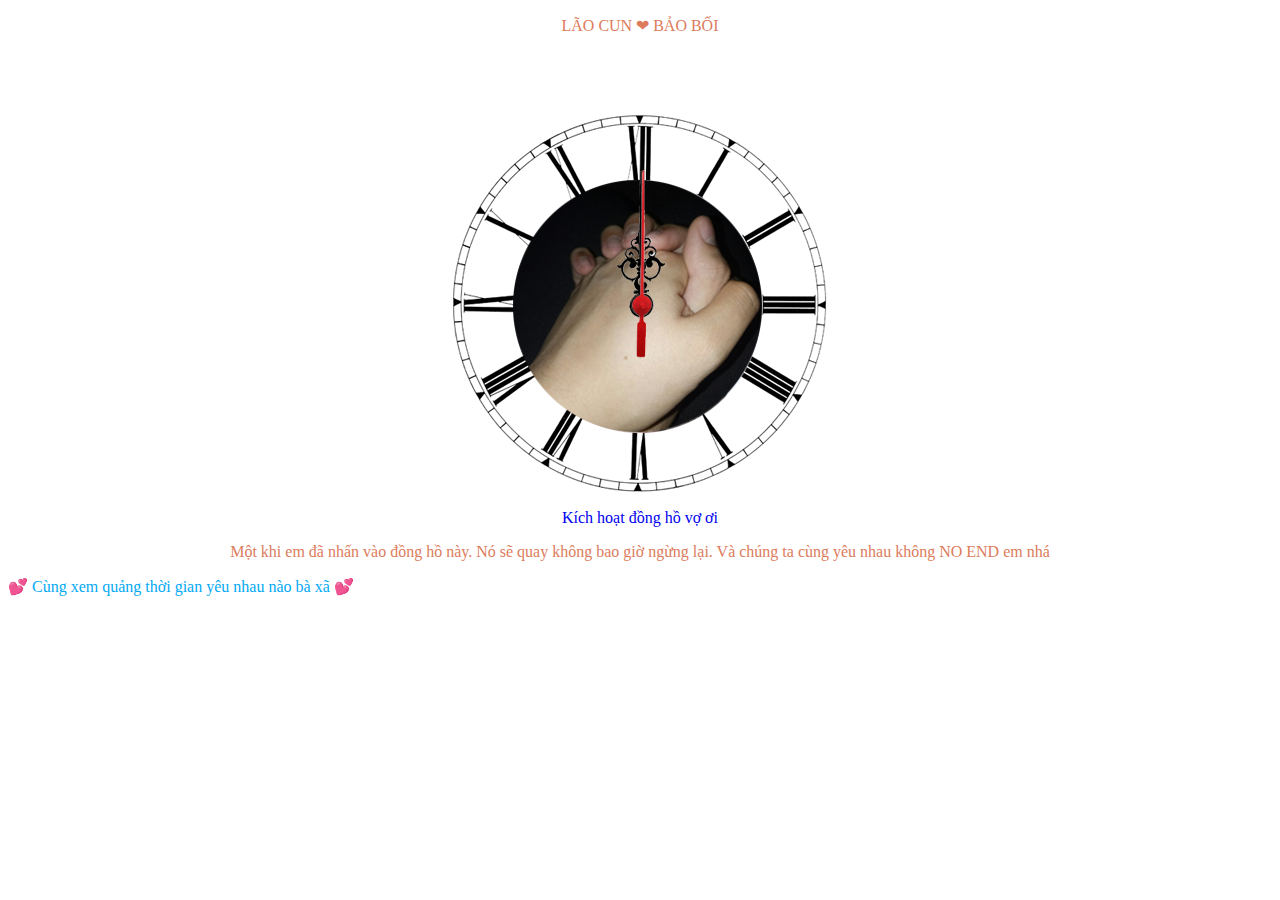
<file: index.html>
<!DOCTYPE html>
<html lang="en">

<head>
    <meta charset="UTF-8">
    <meta name="viewport" content="width=device-width, initial-scale=1.0">
    <meta http-equiv="X-UA-Compatible" content="ie=edge">
    <title>Đồng hồ tình yêu</title>
</head>

<body>
<style>
    #clock {
        position: relative;
        width: 378px;
        height: 378px;
        background-image: url('./images/clockFace.png');
        left: 50%;
        margin: 5em 0 0 -189px;
    }

    #clock div {
        position: absolute;
    }

    #clock div img {
        display: block;
        transform: rotate(0deg);
    }

    #clock img[src*='second'] {
        transition: transform 600000s linear;
    }

    #clock:target img[src*='second'] {
        transform: rotate(3600000deg);
    }

    #clock img[src*='minute'] {
        transition: transform 360000s linear;
    }

    #clock:target img[src*='minute'] {
        transform: rotate(36000deg);
    }
</style>
<p style="text-align: center; color: #dc7c5c;font-family: cursive">LÃO CUN ❤ BẢO BỐI</p>
<div id="clock">

    <div id="hour">
        <img src="./images/hourHand.png" />
    </div>

    <div id="minute">
        <img src="./images/minuteHand.png" />
    </div>

    <div id="second">
        <img src="./images/secondHand.png" />
    </div>
</div>
<p style="text-align: center;"><a style="text-decoration: none" href="#clock" onclick="startClock()">Kích hoạt đồng hồ vợ ơi</a></p>
<script>
    function startClock() {
        var angle = 360 / 60;
        var date = new Date();
        var hour = date.getHours();
        if (hour > 12) {
            hour = hour - 12;
        }
        var minute = date.getMinutes();
        var second = date.getSeconds();
        var hourAngle = (360 / 12) * hour + (360 / (12 * 60)) * minute;
        document.getElementById('minute').style.transform = 'rotate(' + angle * minute + 'deg)';
        document.getElementById('second').style.transform = 'rotate(' + angle * second + 'deg)';
        document.getElementById('hour').style.transform = 'rotate(' + hourAngle + 'deg)';
    }
</script>
<p style="text-align: center; color: #dc7c5c;font-family: cursive">Một khi em đã nhấn vào đồng hồ này. Nó sẽ quay không bao giờ ngừng lại. Và chúng ta cùng yêu nhau không NO END em nhá</p>
<a style="text-align: center; margin: auto; color: #03A9F4;font-family: cursive;text-decoration: none" href="trang%202/index.html">💕 Cùng xem quảng thời gian yêu nhau nào bà xã 💕</a>

</body>

</html>
</file>
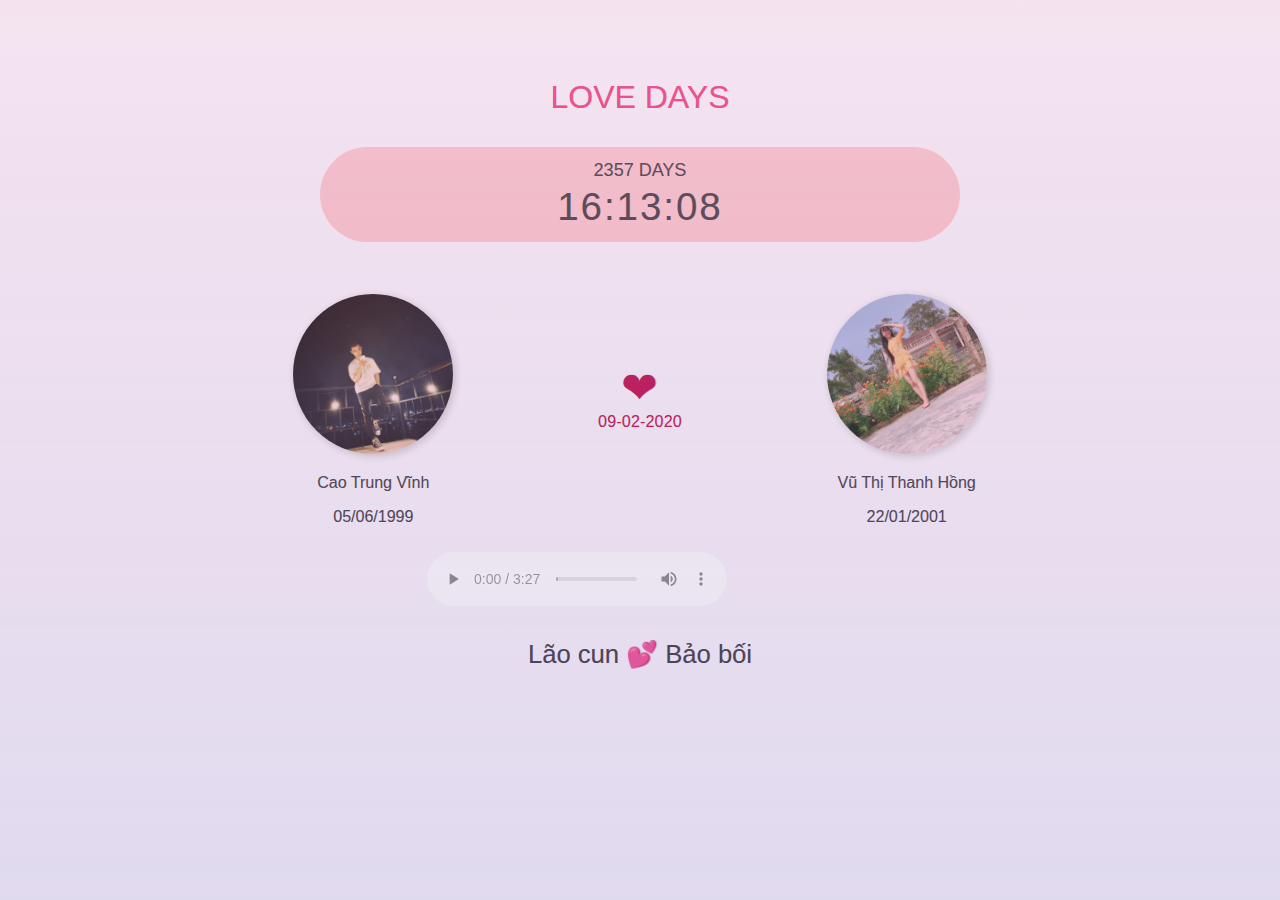
<file: trang 2/index.html>
<!DOCTYPE html>
<html lang="en">
<head>
      <meta charset="UTF-8">
      <meta name="viewport" content="width=device-width, initial-scale=1.0">
      <meta http-equiv="X-UA-Compatible" content="ie=edge">
      <link rel="stylesheet" href="style.css">
      <link rel="shortcut icon" type="image/png" href="img/favicon.png"/>
      <title>Love day</title>
</head>
<body>
     <div id="wrapper">
           <h1>LOVE DAYS</h1>

           <div id="clock-box">
                 <div id="clock">
                       <date>0 DAYS</date>
                       <time>00:00:00</time>
                  </div>
            </div>
            
            <div id="info">
                  <div class="one">
                        <img src="img/anh.png" class="avt">
                        <p>Cao Trung Vĩnh</p>
                        <p>05/06/1999</p>
                  </div>
                  <div id="heart">
                        ❤<anni>...</anni>
                  </div>
                  <div class="two">
                        <img src="img/em.png" class="avt">
                        <p>Vũ Thị Thanh Hồng</p>
                        <p>22/01/2001</p>
                  </div>
            </div>
            
            <div id="music">
                  <audio loop autoplay controls>Your browser does not support the audio element.</audio>
            </div>
            <footer>Lão cun 💕 Bảo bối</footer>

      </div>
     <!--<div id="qua_trinh" >-->
     <!--<br>-->
     <!--<br>-->
        <!--<p style="margin: auto;font-size: 1.2rem;color: #EA67AC">Quá trình bên nhau</p>-->
        <!--<p style="">12/5: Gặp nhau lần đầu ngoài đời</p>-->
        <!--<p style="">14/5 : Anh tỏ tình em</p>-->
        <!--<p style="">17/5 : Gặp nhau tâm sự</p>-->
       <!--<p style="">19-20/5 : Ngày hạnh phúc</p>-->
       <!--<p style="">23-24/5 : Ngày hạnh phúc và gặp nhiều vấn đề</p>-->
      <!--<p style="">To be continued</p>-->
     <!--</div>-->

      <script src="app.js"></script>
</body>
</html>
</file>
<file: trang 2/style.css>
html, body {
      background-color: #f6f6f6;
      margin: 0;
      padding: 0;
}

img {max-width: 100%;}

body {
      display: block;
      font-family: "Segoe UI", sans-serif;
      grid-template-columns: repeat(12, 1fr);
      grid-auto-rows: minmax(auto, auto);
      color: #3e3e3e;
      text-shadow: 0.4px 0.4px 0.4px rgba(0,0,0,.2);
}

h1 {
      font-weight: lighter;
      grid-column: span 3;
      text-align: center;
      color: #ec407a;
}

#wrapper {
      display: grid;
      grid-column: 3 / 11;
      grid-template-columns: repeat(3, 1fr);
      grid-auto-rows: minmax(auto, auto);
      grid-row-gap: 10px;
      margin-top: 3.6rem;
}

#clock-box, #info {
      grid-column: span 3;
      display: grid;
      grid-template-columns: repeat(12, 1fr);
}

#clock-box #clock {
      grid-column: 4 / 10;
      background-color: #F8C8C8;
      padding: .6rem 2rem;
      padding-top: .8rem;
      text-align: center;
      font-size: 2.4rem;
      border-radius: 10rem;
}

date, time {
      display: block;
}

date {
      font-size: 18px;
}

time {
      font-family: "Arial", sans-serif;
      line-height: 3.2rem;
      letter-spacing: 2px;
}

.avt {
      width: 160px;
      height: 160px;
      border-radius: 50%;
      box-shadow: 2px 2px 8px rgba(0,0,0,.2);
}

#info {
      margin-top: 2.6rem;
}

#heart {
      grid-column: span 2;
      display: grid;
      grid-template-rows: 2;
      font-size: 44px;
      color: #b90d46;
      align-self: center;
      padding-bottom: 2.6rem;
      text-align: center;
}

anni {
      font-size: 16px;
      letter-spacing: 0.2px;
}

#info .one {
      grid-column: 3 / 6;
      text-align: center;
}

#info .two {
      grid-column: 8 / 11;
      text-align: center;
}

footer {
      grid-column: span 3;
      text-align: center;
      font-size: 1.6rem;
      font-weight: lighter;
      margin-top: 1.2rem;
}

#music {
      grid-column: 2;
      position: relative;
      z-index: 1000;
      opacity: .4;
}

#mask {
      background-image: linear-gradient(to top, #6d44cc5d 0%, #f09cd880 100%);
      opacity: .42;
      width: 100vw;
      height: 100vh;
      position: fixed;
      top: 0;
      left: 0;
}

@media (max-width: 992px) {
      #wrapper {
            grid-column: span 12;
      }

      #clock-box #clock {
            grid-column: 2 / 12;
      }

      .avt {
            width: 120px;
            height: 120px;
      }

      #info .one, #info .two{
            grid-column: span 12;;
      }

      #heart {
            grid-column: span 12;
            padding-bottom: 1rem;
      }

      footer {
            font-size: 1.2rem;
            margin: 0;
            padding-bottom: 2rem;
      }
}
#qua_trinh {
      /*grid-column: 3 / 11;*/
      /*grid-template-columns: repeat(3, 1fr);*/
      /*grid-auto-rows: minmax(auto, auto);*/
      /*grid-row-gap: 10px;*/
      grid-column: 3 / 6;
}
</file>
